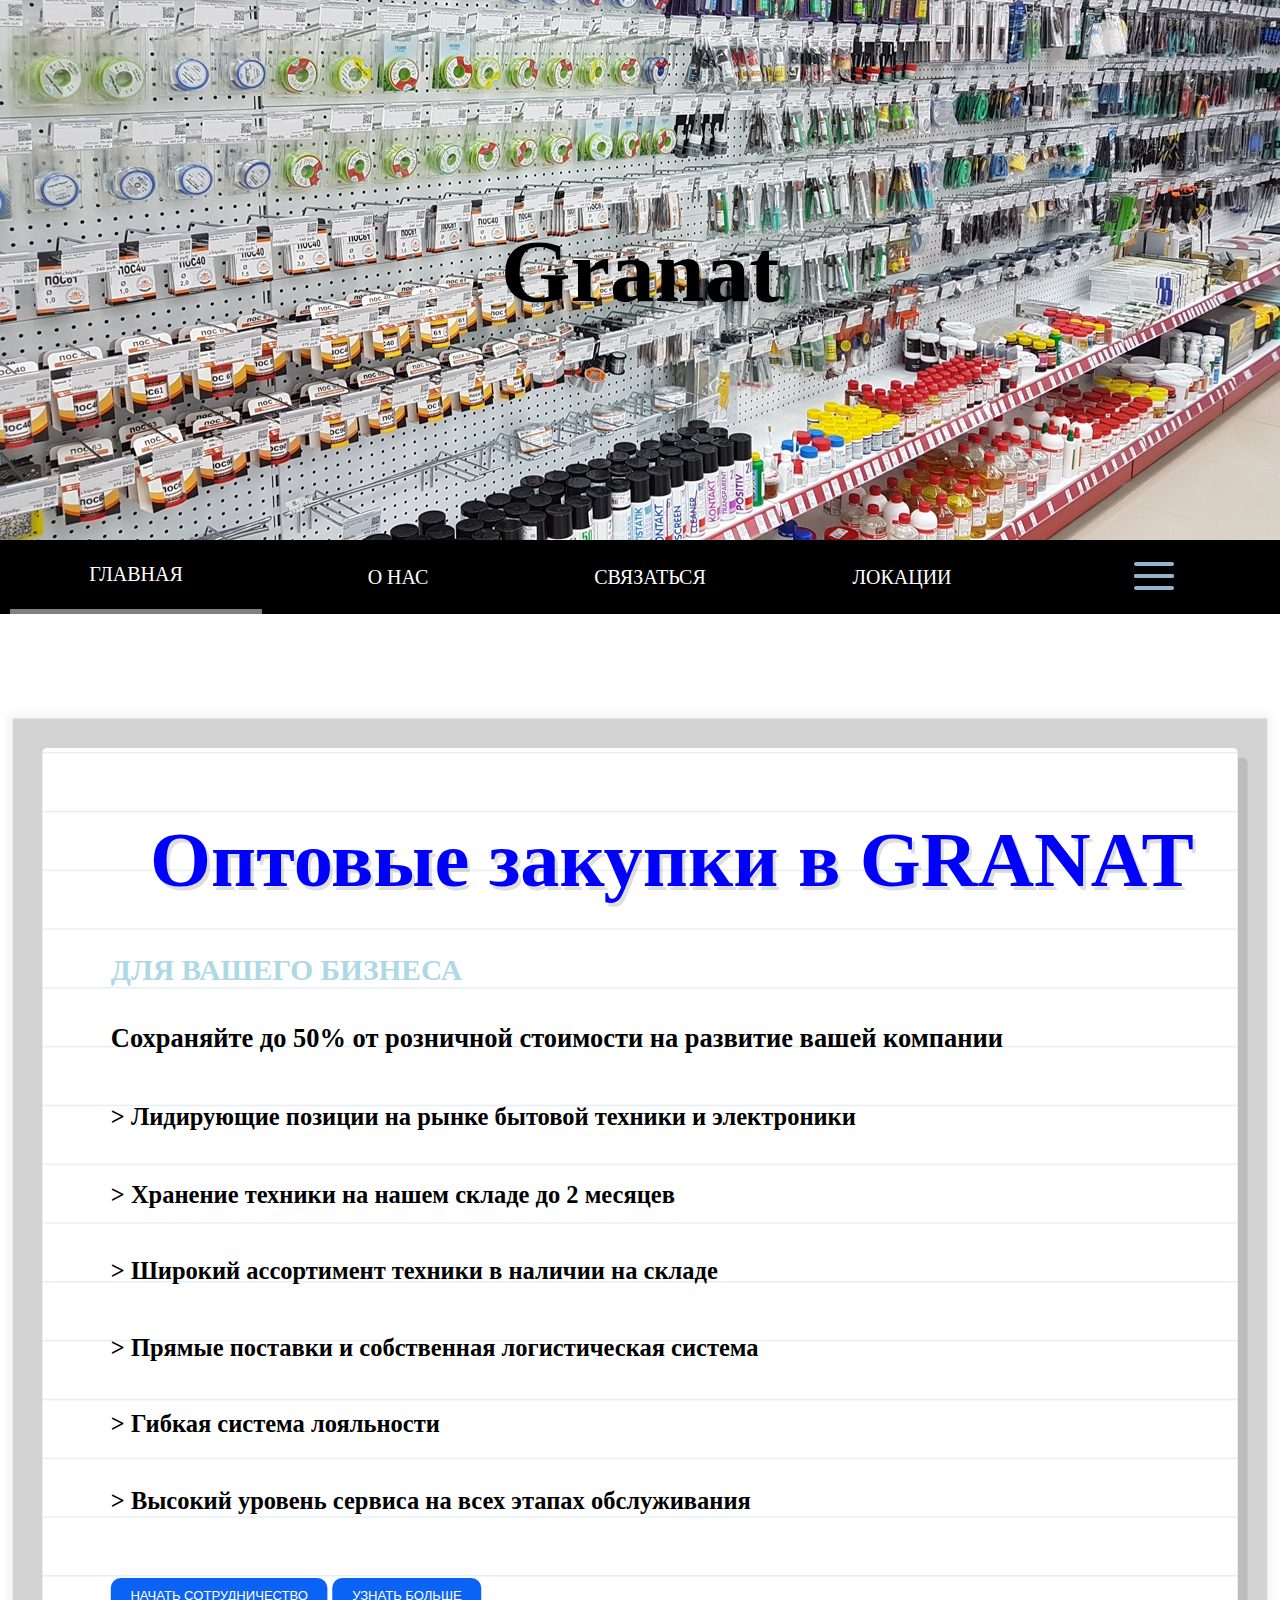
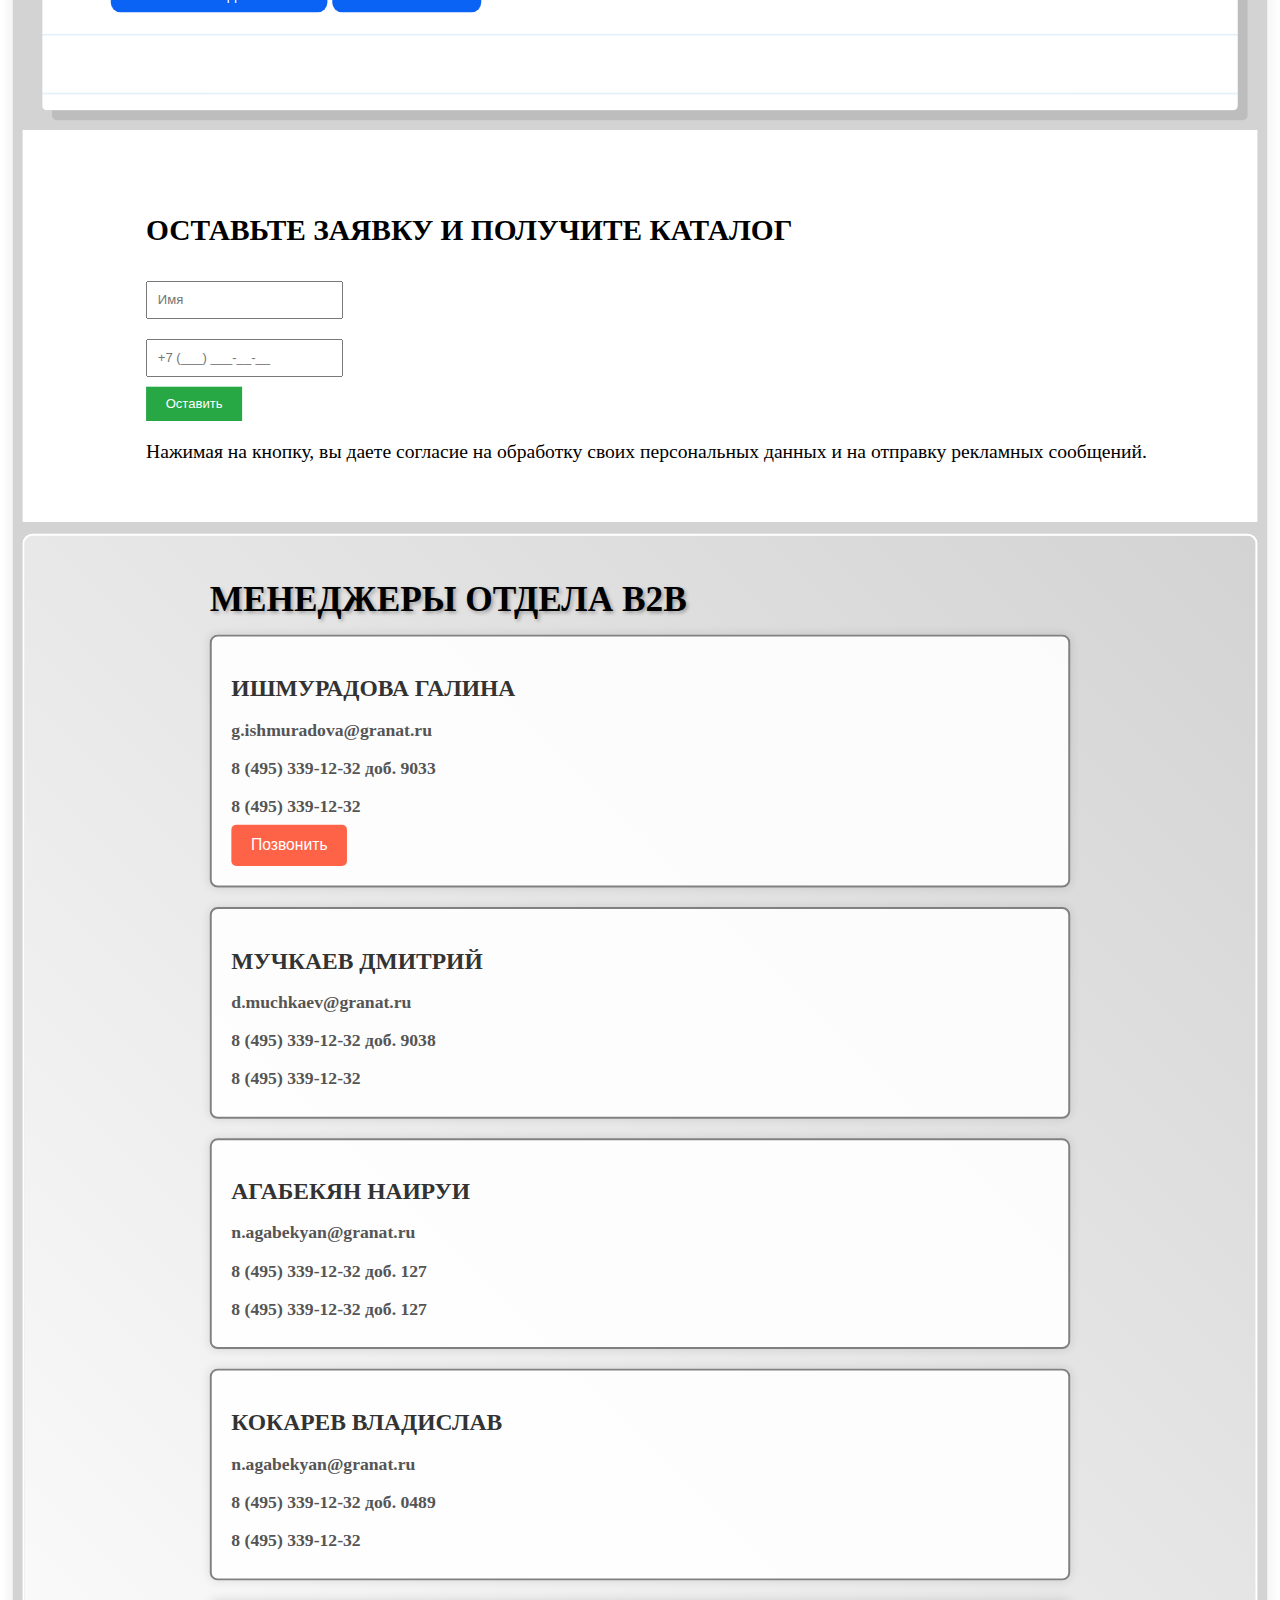
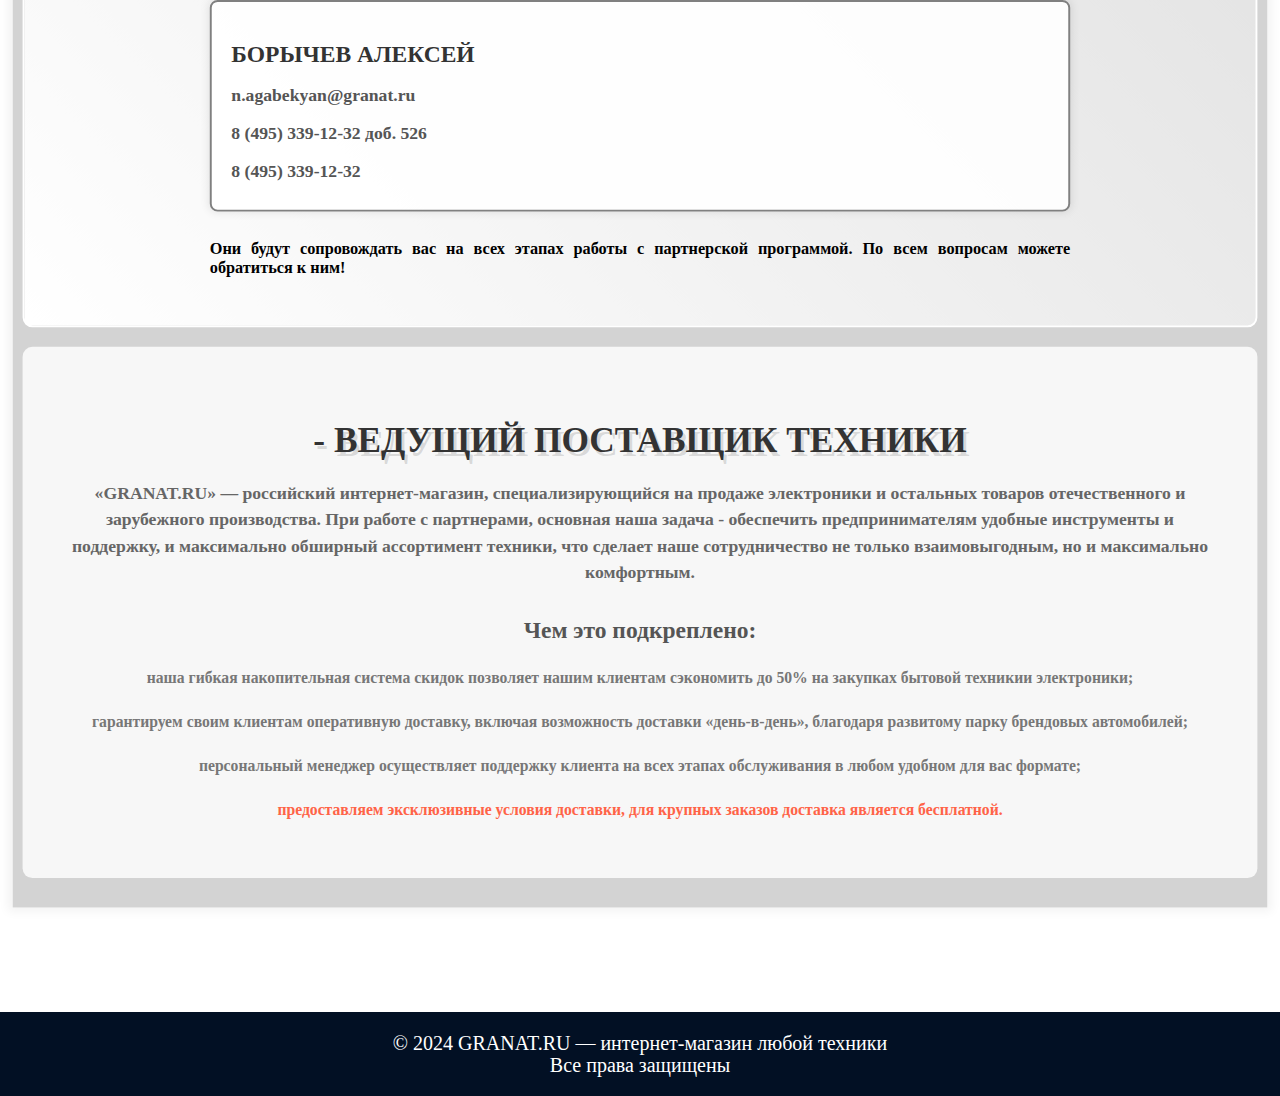
<file: index.html>
<!DOCTYPE html>
<html lang="ru">
<head>
    <meta charset="UTF-8">
    <meta name="viewport" content="width=device-width, initial-scale=1.0">
    <title>Diploma</title>
    <link rel="stylesheet" href="style.css">
    <link rel="icon" href="images/download.jpeg">
    <script src="script.js" defer></script>
</head>
<body>

    

    <header>
        <h1>Granat</h1>
    </header>

    <nav id="main">
        <ul class="flex">
          <li class="logo li"><a href="about/index.html">.GRANAT</a></li>
          <li class="li soso"><a href="#">Главная</a></li>
          <li class="li"><a href="about/index.html">О нас</a></li>
          <li class="li"><a href="communications/index.html">Связаться</a></li>
          <li class="li"><a href="locations/index.html">Локации</a></li>
          <li class="li del">
            <div id="nav-icon3" class="pushmenu">
                <span></span>
                <span></span>
                <span></span>
                <span></span>
              </div>
              
              <nav class="sidebar">
                  <div class="text d-flex p-2">
                      <a href="#tel-modal"> Меню Сайта</a>
                      <div id="nav-icon3" class="pushmenu opened">
                        <span></span>
                        <span></span>
                        <span></span>
                        <span></span>
                      </div>	
                  </div>
                  <div class="menu-main-menu-container">
                      <ul id="menu-main-menu">
                  <li class="current-menu-item"><a href="#" >Главная</a></li>
                  <li class="menu-parent-item"><a href="#">Услуги<i></i></a>
                      <ul class="sub-menu">
                          <li><a href="#banner">Перечень услуг</a></li>
                          <li><a href="#banner-2">Начать сотрудничество</a></li>
                          <li><a href="about/index.html">Узнать больше</a></li>
                      </ul>
                  </li>
                  <li><a href="#contact">Контакты</a></li>
                  <li><a href="#about">Клиентам</a></li>
              </ul>
                  </div>
              </nav>    
              <div class="hidden-overley"></div>
          </li>
        </ul>
    </nav>

    <div class="site-wrap">

        <div class="opt-banner" id="banner">
            <h1 class="zagolovok">Оптовые закупки в GRANAT</h1>
            
            <div class="podd">

                <h2 class="podzag">ДЛЯ ВАШЕГО БИЗНЕСА</h2>

                <h4 class="pod">Сохраняйте до 50% от розничной стоимости на развитие вашей компании</h4>
                <h6 class="par">> Лидирующие позиции на рынке бытовой техники и электроники</h6>
                <h6 class="par">> Хранение техники на нашем складе до 2 месяцев</h6>
                <h6 class="par">> Широкий ассортимент техники в наличии на складе</h6>
                <h6 class="par">> Прямые поставки и собственная логистическая система</h6>
                <h6 class="par">> Гибкая система лояльности</h6>
                <h6 class="par">> Высокий уровень сервиса на всех этапах обслуживания</h6>
    
                <button class="btn-new ">НАЧАТЬ СОТРУДНИЧЕСТВО</button>
                <button class="btn-new ">УЗНАТЬ БОЛЬШЕ</button>

            </div>             
           
        </div>
    
        <div class="second-banner" id="banner-2">
            <h2>ОСТАВЬТЕ ЗАЯВКУ И ПОЛУЧИТЕ КАТАЛОГ</h2>
    
            <div class="field__group">
                <input class="input" type="text" name="name" placeholder="Имя">
            </div>
    
            <div class="field__group">
                <input class="input" type="text" name="phone" placeholder="+7 (___) ___-__-__" required="" maxlength="18">
            </div>
            <button class="regis">Оставить</button>
            <div class="field__group">
                <p>
                    Нажимая на кнопку, вы даете согласие на обработку своих персональных данных и на отправку рекламных сообщений.</p>
            </div>
        </div>
        <div class="free-banner" id="contact">
            <h1>МЕНЕДЖЕРЫ ОТДЕЛА B2B</h1>
            <div class="border">
                
                <h2>ИШМУРАДОВА ГАЛИНА</h2>
                <h3>g.ishmuradova@granat.ru</h3>
                <h3>8 (495) 339-12-32 доб. 9033</h3>
                <h3>8 (495) 339-12-32</h3>
                <button>Позвонить</button>
            </div>
            <div class="border">
                <h2>МУЧКАЕВ ДМИТРИЙ</h2>
                <h3>d.muchkaev@granat.ru</h3>
                <h3>8 (495) 339-12-32 доб. 9038</h3>
                <h3>8 (495) 339-12-32</h3> 
            </div>
            <div class="border">
                <h2>АГАБЕКЯН НАИРУИ</h2>
                <h3>n.agabekyan@granat.ru</h3>
                <h3>8 (495) 339-12-32 доб. 127</h3>
                <h3>8 (495) 339-12-32 доб. 127</h3> 
            </div>
            <div class="border">
                <h2>КОКАРЕВ ВЛАДИСЛАВ</h2>
                <h3>n.agabekyan@granat.ru</h3>
                <h3>8 (495) 339-12-32 доб. 0489</h3>
                <h3>8 (495) 339-12-32</h3> 
            </div>
            <div class="border">
                <h2>БОРЫЧЕВ АЛЕКСЕЙ</h2>
                <h3>n.agabekyan@granat.ru</h3>
                <h3>8 (495) 339-12-32 доб. 526</h3>
                <h3>8 (495) 339-12-32</h3> 
            </div>           
         
            
            <h5>Они будут сопровождать вас на всех этапах работы с партнерской программой.
                По всем вопросам можете обратиться к ним!</h5></div>
        <div class="four-banner" id="about">
    
            <h1>- ВЕДУЩИЙ ПОСТАВЩИК ТЕХНИКИ</h1> 
            <h3>«GRANAT.RU» — российский интернет-магазин, специализирующийся на продаже электроники и остальных товаров отечественного и зарубежного производства. При работе с партнерами, основная наша задача - обеспечить предпринимателям удобные инструменты и поддержку, и максимально обширный ассортимент техники, что сделает наше сотрудничество не только взаимовыгодным, но и максимально комфортным.</h3>
    
            <h4>Чем это подкреплено:</h4>
    
            <h5>наша гибкая накопительная система скидок позволяет нашим клиентам сэкономить до 50% на закупках бытовой техникии электроники;</h5>
    
            <h5>гарантируем своим клиентам оперативную доставку, включая возможность доставки «день-в-день», благодаря развитому парку брендовых автомобилей;</h5>
            <h5>персональный менеджер осуществляет поддержку клиента на всех этапах обслуживания в любом удобном для вас формате;</h5>
            <h5>предоставляем эксклюзивные условия доставки, для крупных заказов доставка является бесплатной.</h5>
    
        </div>
        
    </div>

    
    <footer class="footerr"><p>© 2024 GRANAT.RU — интернет-магазин любой техники</p>
        <p>Все права защищены</p></footer>
    
</body>
</html>
</file>
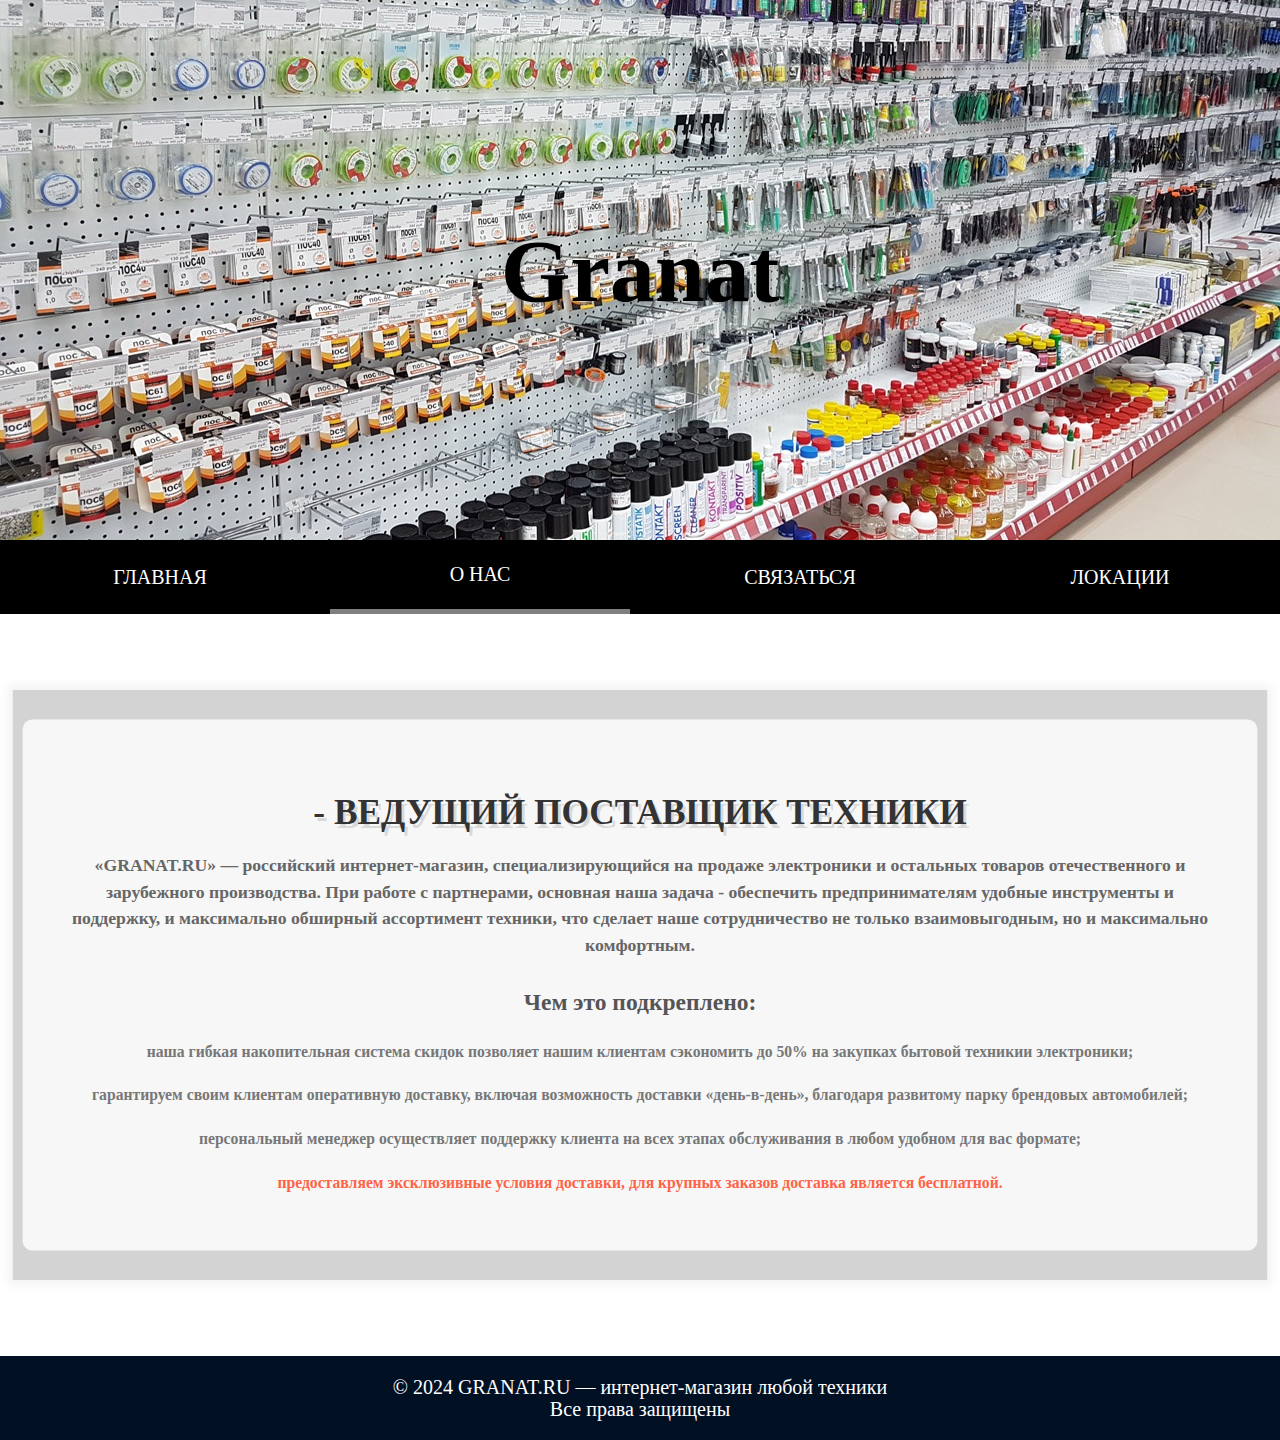
<file: about/index.html>
<!DOCTYPE html>
<html lang="ru">
<head>
    <meta charset="UTF-8">
    <meta name="viewport" content="width=device-width, initial-scale=1.0">
    <title>Diploma</title>
    <link rel="stylesheet" href="../style.css">
    <link rel="icon" href="../images/download.jpeg">
    <script src="script.js" defer></script>
</head>
<body>

    

    <header>
        <h1>Granat</h1>
    </header>

    <nav id="main">
        <ul class="flex">
          <li class="logo li"><a href="#">GRANAT</a></li>
          <li class="li"><a href="../index.html">Главная</a></li>
          <li class="li soso"><a href="#">О нас</a></li>
          <li class="li"><a href="../communications/index.html">Связаться</a></li>
          <li class="li"><a href="../locations/index.html">Локации</a></li>
          
        </ul>
    </nav>
          

    <div class="site-wrap">

        
        <div class="four-banner" id="about">
    
            <h1>- ВЕДУЩИЙ ПОСТАВЩИК ТЕХНИКИ</h1> 
            <h3>«GRANAT.RU» — российский интернет-магазин, специализирующийся на продаже электроники и остальных товаров отечественного и зарубежного производства. При работе с партнерами, основная наша задача - обеспечить предпринимателям удобные инструменты и поддержку, и максимально обширный ассортимент техники, что сделает наше сотрудничество не только взаимовыгодным, но и максимально комфортным.</h3>
    
            <h4>Чем это подкреплено:</h4>
    
            <h5>наша гибкая накопительная система скидок позволяет нашим клиентам сэкономить до 50% на закупках бытовой техникии электроники;</h5>
    
            <h5>гарантируем своим клиентам оперативную доставку, включая возможность доставки «день-в-день», благодаря развитому парку брендовых автомобилей;</h5>
            <h5>персональный менеджер осуществляет поддержку клиента на всех этапах обслуживания в любом удобном для вас формате;</h5>
            <h5>предоставляем эксклюзивные условия доставки, для крупных заказов доставка является бесплатной.</h5>
    
        </div>
        
    </div>

    
    <footer class="footerr"><p>© 2024 GRANAT.RU — интернет-магазин любой техники</p>
        <p>Все права защищены</p></footer>
    
</body>
</html>
</file>
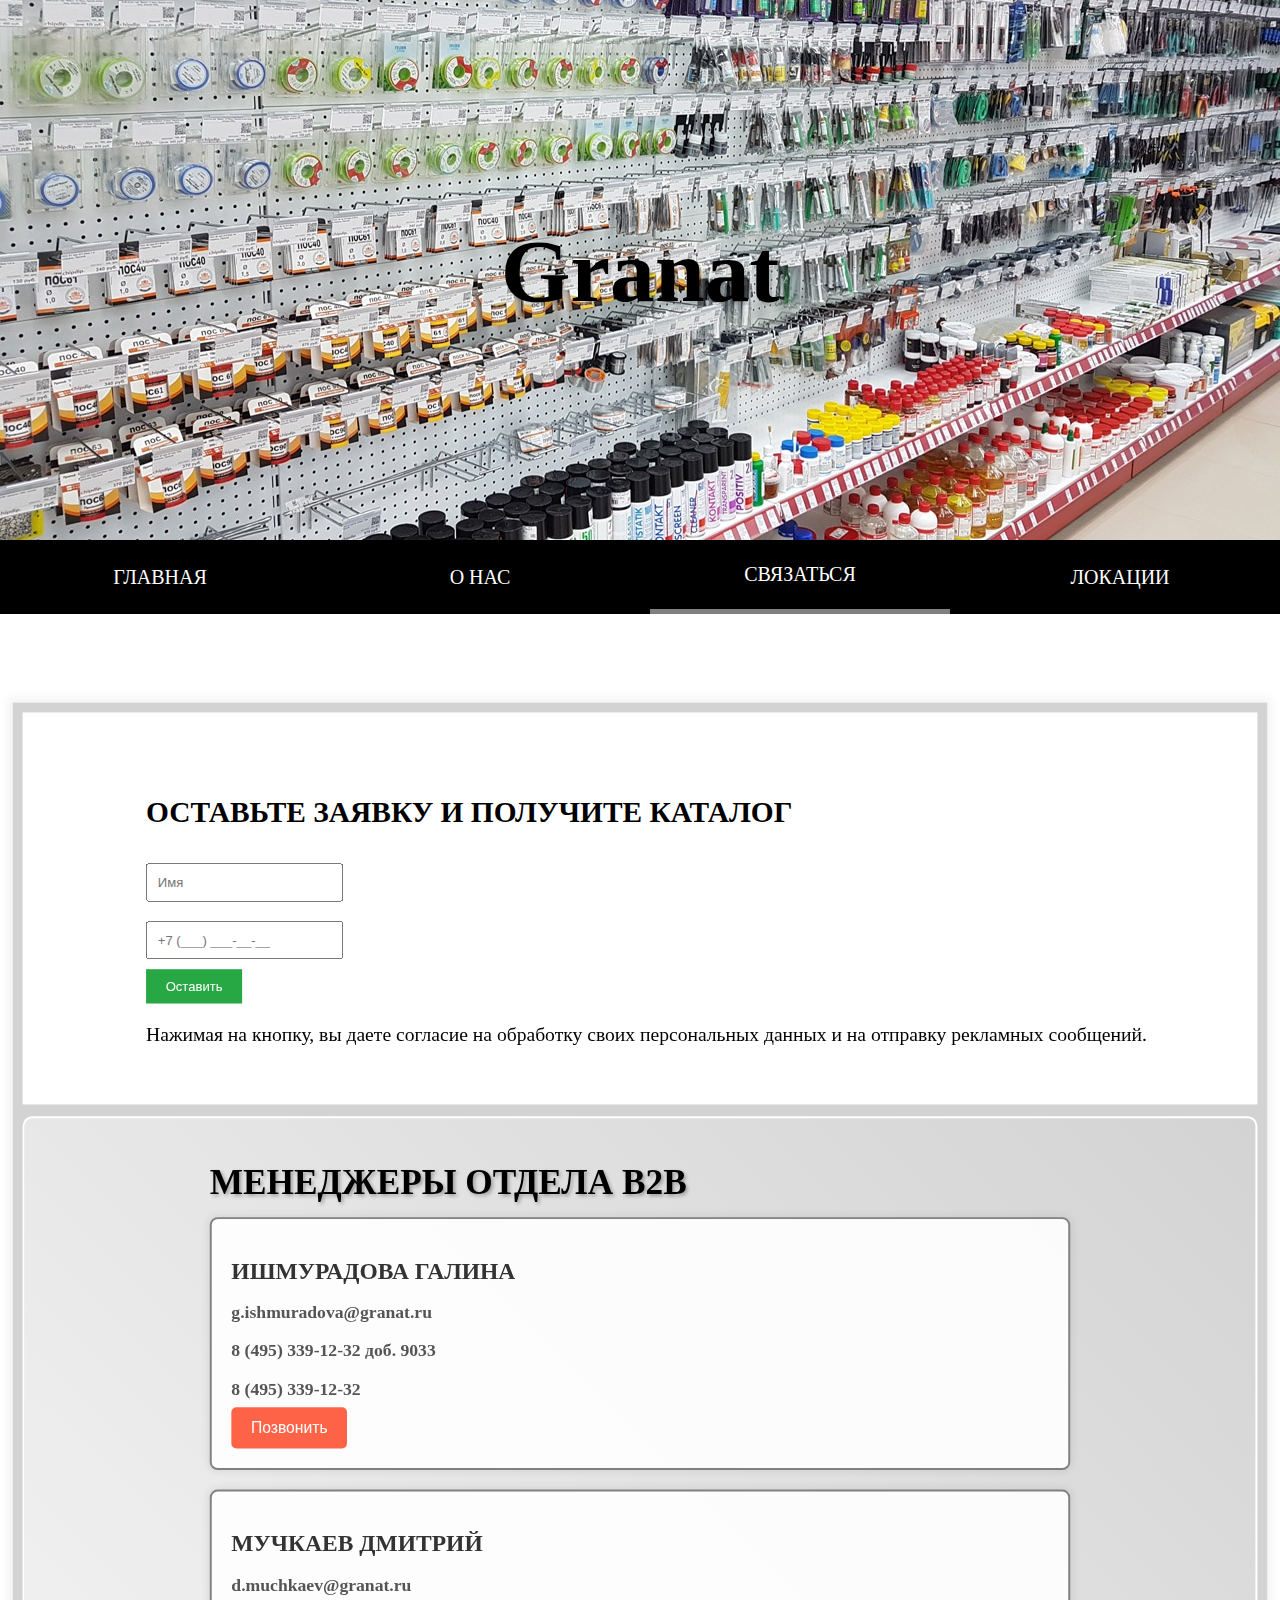
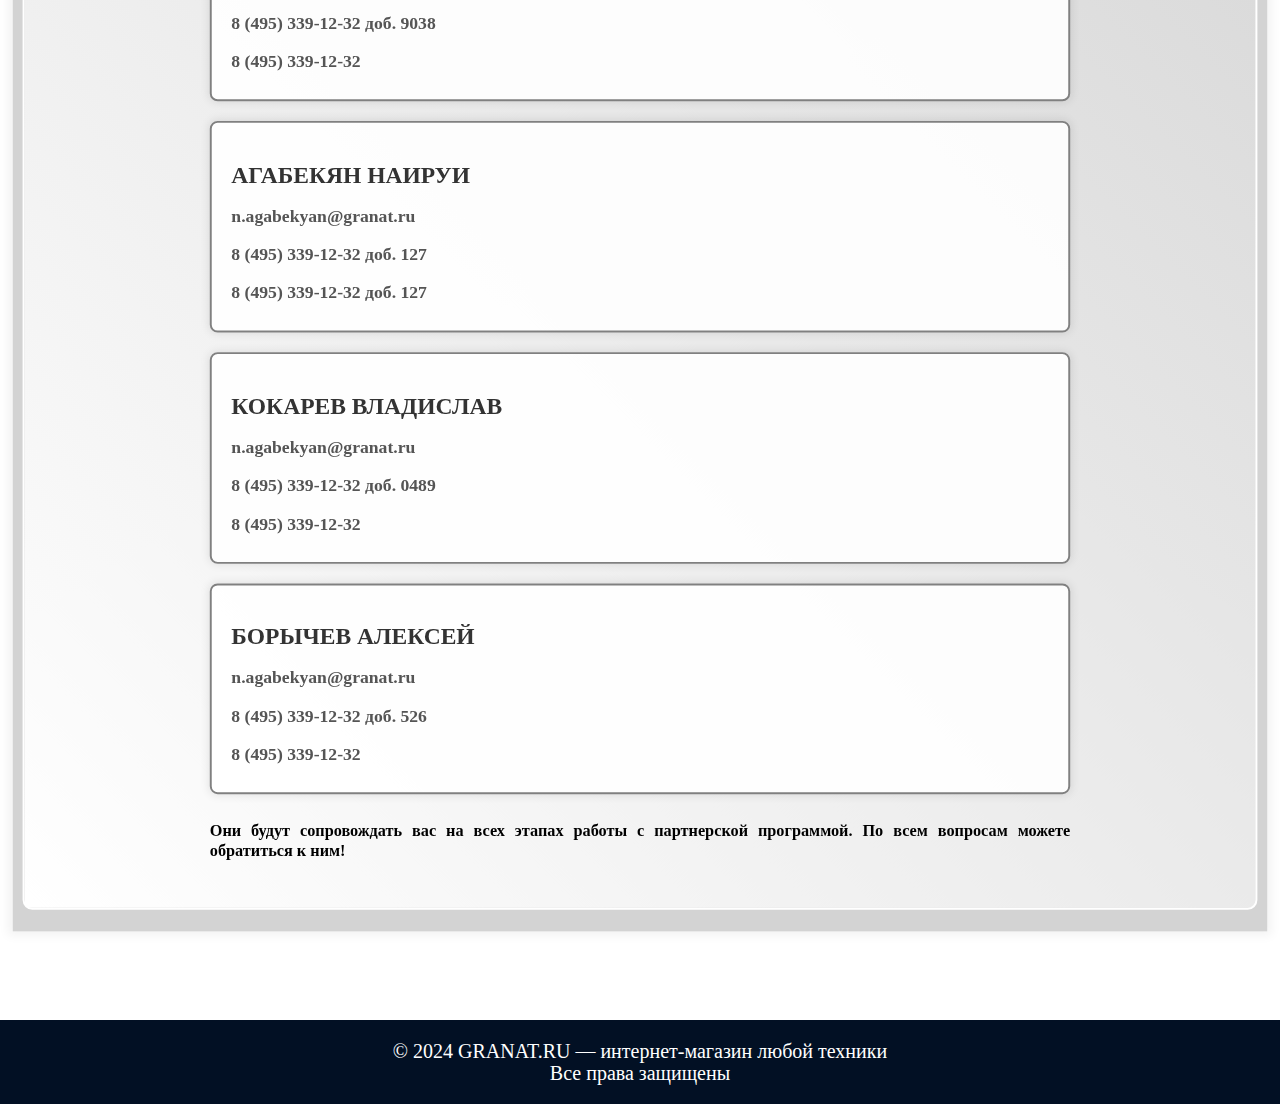
<file: communications/index.html>
<!DOCTYPE html>
<html lang="ru">
<head>
    <meta charset="UTF-8">
    <meta name="viewport" content="width=device-width, initial-scale=1.0">
    <title>Diploma</title>
    <link rel="stylesheet" href="../style.css">
    <link rel="icon" href="../images/download.jpeg">
    <script src="script.js" defer></script>
</head>
<body>

    

    <header>
        <h1>Granat</h1>
    </header>

    <nav id="main">
        <ul class="flex">
          <li class="logo li"><a href="../about/index.html">GRANAT</a></li>
          <li class="li"><a href="../index.html">Главная</a></li>
          <li class="li"><a href="../about/index.html">О нас</a></li>
          <li class="li soso"><a href="#">Связаться</a></li>
          <li class="li"><a href="../locations/index.html">Локации</a></li>
          
        </ul>
    </nav>

    <div class="site-wrap">

        
    
        <div class="second-banner" id="banner-2">
            <h2>ОСТАВЬТЕ ЗАЯВКУ И ПОЛУЧИТЕ КАТАЛОГ</h2>
    
            <div class="field__group">
                <input class="input" type="text" name="name" placeholder="Имя">
            </div>
    
            <div class="field__group">
                <input class="input" type="text" name="phone" placeholder="+7 (___) ___-__-__" required="" maxlength="18">
            </div>
            <button class="regis">Оставить</button>
            <div class="field__group">
                <p>
                    Нажимая на кнопку, вы даете согласие на обработку своих персональных данных и на отправку рекламных сообщений.</p>
            </div>
        </div>
        <div class="free-banner" id="contact">
            <h1>МЕНЕДЖЕРЫ ОТДЕЛА B2B</h1>
            <div class="border">
                
                <h2>ИШМУРАДОВА ГАЛИНА</h2>
                <h3>g.ishmuradova@granat.ru</h3>
                <h3>8 (495) 339-12-32 доб. 9033</h3>
                <h3>8 (495) 339-12-32</h3>
                <button>Позвонить</button>
            </div>
            <div class="border">
                <h2>МУЧКАЕВ ДМИТРИЙ</h2>
                <h3>d.muchkaev@granat.ru</h3>
                <h3>8 (495) 339-12-32 доб. 9038</h3>
                <h3>8 (495) 339-12-32</h3> 
            </div>
            <div class="border">
                <h2>АГАБЕКЯН НАИРУИ</h2>
                <h3>n.agabekyan@granat.ru</h3>
                <h3>8 (495) 339-12-32 доб. 127</h3>
                <h3>8 (495) 339-12-32 доб. 127</h3> 
            </div>
            <div class="border">
                <h2>КОКАРЕВ ВЛАДИСЛАВ</h2>
                <h3>n.agabekyan@granat.ru</h3>
                <h3>8 (495) 339-12-32 доб. 0489</h3>
                <h3>8 (495) 339-12-32</h3> 
            </div>
            <div class="border">
                <h2>БОРЫЧЕВ АЛЕКСЕЙ</h2>
                <h3>n.agabekyan@granat.ru</h3>
                <h3>8 (495) 339-12-32 доб. 526</h3>
                <h3>8 (495) 339-12-32</h3> 
            </div>           
         
            
            <h5>Они будут сопровождать вас на всех этапах работы с партнерской программой.
                По всем вопросам можете обратиться к ним!</h5></div>
        

    </div>
    
    <footer class="footerr"><p>© 2024 GRANAT.RU — интернет-магазин любой техники</p>
        <p>Все права защищены</p></footer>
    
</body>
</html>
</file>
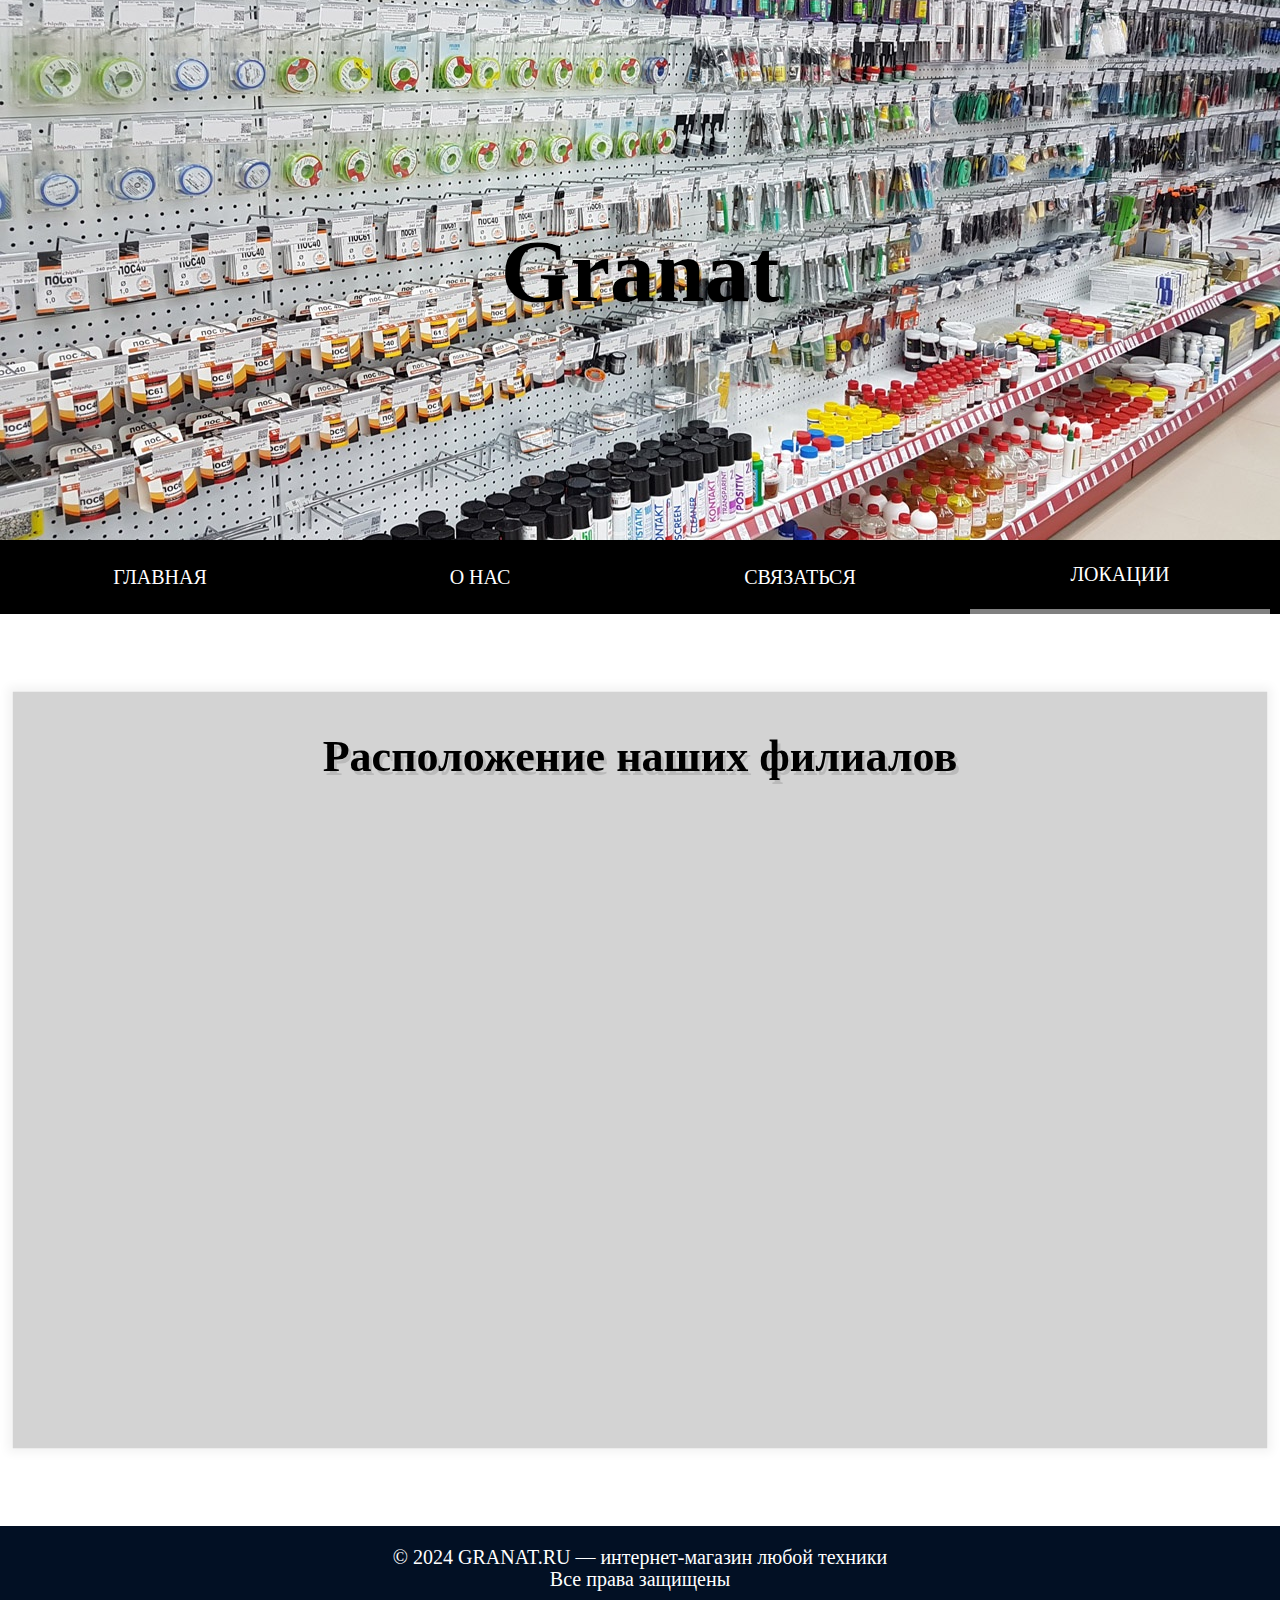
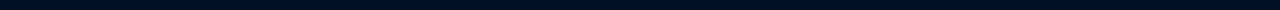
<file: locations/index.html>
<!DOCTYPE html>
<html lang="ru">
<head>
    <meta charset="UTF-8">
    <meta name="viewport" content="width=device-width, initial-scale=1.0">
    <title>Diploma</title>
    <link rel="stylesheet" href="../style.css">
    <link rel="stylesheet" href="style.css">
    <link rel="icon" href="../images/download.jpeg">
    <script src="script.js" defer></script>
</head>
<body>

    

    <header>
        <h1>Granat</h1>
    </header>

    <nav id="main">
        <ul class="flex">
          <li class="logo li"><a href="../about/index.html">GRANAT</a></li>
          <li class="li"><a href="../index.html">Главная</a></li>
          <li class="li"><a href="../about/index.html">О нас</a></li>
          <li class="li "><a href="../communications/index.html">Связаться</a></li>
          <li class="li soso"><a href="#">Локации</a></li>
          
        </ul>
    </nav>

    <div class="site-wrap">

        <div class="container">
            <h1 class="h1">Расположение наших филиалов</h1>
            <iframe src="https://www.google.com/maps/embed?pb=!1m18!1m12!1m3!1d2819.4636979749016!2d38.97597917632672!3d45.035811361919485!2m3!1f0!2f0!3f0!3m2!1i1024!2i768!4f13.1!3m3!1m2!1s0x40f04f99c9315dfb%3A0x31d651f565cff4a5!2z0JTRgNCw0LzRgtC10LDRgtGA!5e0!3m2!1sru!2sru!4v1706452847476!5m2!1sru!2sru" width="600" height="450" style="border:0;" allowfullscreen="" loading="lazy" referrerpolicy="no-referrer-when-downgrade"></iframe>
        </div>
    </div>
        
    
    <footer class="footerr"><p>© 2024 GRANAT.RU — интернет-магазин любой техники</p>
        <p>Все права защищены</p></footer>
    
</body>
</html>
</file>
<file: style.css>
html {
  box-sizing: border-box;
  background: white;
  font-family: 'helvetica neue';
  font-size: 20px;
  font-weight: 200;
}

body {
  margin: 0;
}

*, *:before, *:after {
  box-sizing: inherit;
}

.site-wrap {
  max-width: 1700px;
  margin: 70px auto;
  background: white;
  padding: 10px;
  text-align: justify;
  box-shadow: 0 0 10px 5px rgba(0, 0, 0, 0.05);
  transform: scale(0.98);
  transition: transform 0.5s;
}

body.fixed-nav .site-wrap {
  transform: scale(1);
}

header {
  text-align: center;
  height: 60vh;
  background: url(images/fon.jpg) bottom center no-repeat;
  background-size: cover;
  display: flex;
  align-items: center;
  justify-content: center;
}

h1 {
  color: black;
  font-size: 7vw;
  text-shadow: 3px 4px 0 rgba(90, 89, 89, 0.2);
}

nav {
  background: black;
  top: 0;
  width: 100%;
  transition:all 0.5s;
  position: relative;
  z-index: 1;
}

body.fixed-nav nav {
  position: fixed;
  box-shadow: 0 5px 0 rgba(0,0,0,0.1);
}

.flex {
  margin: 0;
  padding: 0;
  list-style: none;
  display: flex;
}

.li {
  flex: 1;
  text-align: center;
  display: flex;
  justify-content: center;
  align-items: center;
}

li.logo {
  max-width: 0;
  overflow: hidden;
  background: white;
  transition: all 0.5s;
  font-weight: 600;
  font-size: 30px;
}

li.logo a {
  color: black;
}

.fixed-nav li.logo {
  max-width: 500px;
}

nav a {
  text-decoration: none;
  padding: 20px;
  display: inline-block;
  color: white;
  transition: all 0.2s;
  text-transform: uppercase;
}

img {
  width: 400;
  height: 400;
}

.opt-banner {
  background-color: #7DA0CA;
  margin: 50px ;
  background: #7DA0CA;
  border-radius: 5px;
  box-shadow: 10px 10px 0 rgba(0,0,0,0.1);
  padding: 1rem 2rem 1rem 5rem;
  background: -webkit-gradient(linear, 0 0, 0 100%, from(#d9eaf3), color-stop(4%, #fff)) 0 4px;
  background-size: 100% 3rem;
  position: inherit;
  text-align: left;
  line-height: 1rem;
}

.zagolovok {
  line-height: 1rem;
  font-size: 80px;
  color: blue;
  margin-left: 110px;
  margin-right: 50px;
}

.podzag {
  line-height: 2rem;
  color: lightblue;
  font-size: 50px;
}

.pod {
   font-size: 30px;
}

.par {
  font-size: 25px;
}

.podd {
  margin-left: 190px;
  align-items: center;
  justify-content: center;
  line-height: 0.1rem
}

.btn-new {
  border-radius: 10px;
  color: white;
  transition: .2s linear;
  background: #0B63F6;
  padding: 10px 20px;
  margin-top: 10px;
  margin-bottom: 80px;
  border: none;
  cursor: pointer;
}

.btn-new:hover {
  box-shadow: 0 0 0 2px white, 0 0 0 4px #3C82F8;
}

.site-wrap {
  background: lightgrey;
}

.second-banner {
  background: white;
  padding: 20px;
  padding-top: 60px;
  padding-bottom: 40px;
  padding-left: 10%;
  margin-bottom: 12px;
}

/* Стили для баннера с менеджерами B2B */
.free-banner {
  background: linear-gradient(45deg, white, lightgrey);
  padding: 20px;
  padding-left: 15%;
  padding-right: 15%;
  margin-bottom: 12px;
  color: black;
  border-radius: 10px;
  border: 2px solid white;
}

/* Стили для главного заголовка */
.free-banner h1 {
  font-size: 36px;
  margin-bottom: 15px;
  text-shadow: 2px 2px 4px rgba(0, 0, 0, 0.3);
}

/* Стили для контейнера с менеджером */
.border {
  background-color: rgba(255, 255, 255, 0.9);
  box-shadow: 0 0 10px rgba(0, 0, 0, 0.1);
  border-radius: 8px;
  padding: 20px;
  margin-bottom: 20px;
}

/* Стили для имен и должностей менеджеров */
.border h2 {
  font-size: 24px;
  margin-bottom: 10px;
  color: #333;
}

.border h3 {
  font-size: 18px;
  margin-bottom: 8px;
  color: #555;
}

/* Стили для контактных данных */
.border h3 a {
  color: #FF6347;
  text-decoration: none;
  transition: color 0.3s ease;
}

/* Стили для кнопок внутри контейнера */
.border button {
  background-color: #FF6347;
  color: #fff;
  padding: 12px 20px;
  border: none;
  cursor: pointer;
  font-size: 16px;
  border-radius: 5px;
  transition: background-color 0.3s ease;
}

/* Стили при наведении на кнопку */
.border button:hover {
  background-color: #DAA520;
}

/* Стили для блока с информацией */
.four-banner {
  background-color: #f7f7f7;
  padding: 50px;
  text-align: center;
  margin: 20px 0;
  border-radius: 10px;
}

/* Стили для заголовка */
.four-banner h1 {
  font-size: 36px;
  color: #333;
  margin-bottom: 20px;
}

/* Стили для основного текста */
.four-banner h3 {
  font-size: 18px;
  color: #666;
  line-height: 1.5;
  margin-bottom: 20px;
}

/* Стили для подзаголовка */
.four-banner h4 {
  font-size: 24px;
  color: #555;
  margin-bottom: 15px;
}

/* Стили для списков */
.four-banner h5 {
  font-size: 16px;
  color: #777;
  margin-bottom: 10px;
}

/* Стили для акцентирования условий доставки */
.four-banner h5:last-child {
  color: #FF6347;
  font-weight: bold;
}

/* Стили для выделения важного текста */
.four-banner strong {
  color: #FF6347;
}

input.input {
  padding: 10px;
  margin: 10px 0;
}

.regis {
  background-color: #28a745;
  color: #fff;
  padding: 10px 20px;
  border: none;
  cursor: pointer;
}

.border {
  border: 2px solid gray;
}

.footerr {
  background: #021024;
  color: white;
  text-align: center;
  padding: 10px;
  line-height: 0.1rem;
}

.soso {
  align-items: center;
  border-bottom: 5px solid gray;
  max-width: 300px;
  margin-left: 10px;
  margin-right: 10px;
}

@media screen and (min-width: 200px) and (max-width: 500px) {
  
  .opt-banner {
    padding: 1rem;
    line-height: 1rem;
    margin: 20px;
    
  }
  
  .zagolovok {
    font-size: 40px;
    margin-left: 0px;
    margin-right: 10px;
    line-height: 2rem;
    padding: 10px;
  }
  
  .podd {
    margin-left: 10px;
    line-height: 1rem;
  }

  .pod {
    font-size: 27px;
    line-height: 1.3rem;
  }
  
  .podzag {
    font-size: 30px;
    line-height: 2rem;
  }
  
  .par {
    font-size: 20px;
  }
  
  .btn-new {
    margin-bottom: 20px;
  }

  .footerr {
    line-height: 0.8rem;
  }

  .flex li {
    font-size: 10px;
    margin: 0;
    padding: 0;
    list-style: none;
    display: flex;
  }

  header h1 {
    font-size: 90px;
  }

  #nav-icon3 span {
    width: 20%;
    height: 1px;
  }

  .pushmenu {
    width: 20px;
    height: 1px;
  }

  .fixed-nav li.logo {
    max-width: 0px;
  }
}

/* Адаптивный дизайн для мобильных устройств */
@media screen and (min-width: 501px) and (max-width: 767px) {
  .opt-banner {
    padding: 1rem;
    line-height: 1rem;
    margin: 20px;
    
  }
  
  .zagolovok {
    font-size: 40px;
    margin-left: 0px;
    margin-right: 10px;
    line-height: 2rem;
    padding: 10px;
  }
  
  .podd {
    margin-left: 10px;
    line-height: 1rem;
  }

  .pod {
    font-size: 27px;
    line-height: 1.3rem;
  }
  
  .podzag {
    font-size: 30px;
    line-height: 2rem;
  }
  
  .par {
    font-size: 20px;
  }
  
  .btn-new {
    margin-bottom: 20px;
  }

  .footerr {
    line-height: 0.8rem;
  }

  .flex li{
    font-size: 15px;
    margin: 0;
    padding: 0;
    list-style: none;
    display: flex;
  }

  header h1 {
    font-size: 90px;
  }

  #nav-icon3 span {
    width: 20%;
    height: 1px;
  }

  .pushmenu {
    width: 20px;
    height: 1px;
  }

  .fixed-nav li.logo {
    max-width: 700px;
  }

}

/* Адаптивный дизайн для планшетов */
@media screen and (min-width: 768px) and (max-width: 1023px) {
  /* Добавьте стили для планшетов здесь */
  .opt-banner {
    padding: 1rem;
    line-height: 1rem;
    margin: 20px;
  }

  .zagolovok {
    font-size: 80px;
    margin-left: 80px;
    margin-right: 10px;
    line-height: 3rem;
    padding: 10px;
  }

  .podd {
    margin-left: 50px;
    line-height: 1rem;
  }

  .pod {
    font-size: 27px;
    line-height: 1.3rem;
  }
  
  .podzag {
    font-size: 30px;
    line-height: 2rem;
  }

  .flex li{
    font-size: 20px;
    margin: 0;
    padding: 0;
    list-style: none;
    display: flex;
  }

  
}

/* Адаптивный дизайн для десктопов */
@media screen and (min-width: 1024px) {
  /* Добавьте стили для десктопов здесь */

  .opt-banner {
    padding: 1rem;
    line-height: 1rem;
    margin: 20px;
  }

  .zagolovok {
    font-size: 80px;
    margin-left: 80px;
    margin-right: 10px;
    line-height: 3rem;
    padding: 10px;
  }

  .podd {
    margin-left: 50px;
    line-height: 1rem;
  }

  .pod {
    font-size: 27px;
    line-height: 1.3rem;
  }
  
  .podzag {
    font-size: 30px;
    line-height: 2rem;
  }

}
/*menu button*/


  #nav-icon3 {
    width: 40px;
    height: 30px;
    position: relative;
    -webkit-transform: rotate(0deg);
    -moz-transform: rotate(0deg);
    -o-transform: rotate(0deg);
    transform: rotate(0deg);
    -webkit-transition: .5s ease-in-out;
    -moz-transition: .5s ease-in-out;
    -o-transition: .5s ease-in-out;
    transition: .5s ease-in-out;
    cursor: pointer;
  }
  #nav-icon3 span {
    display: block;
    position: absolute;
    height: 4px;
    width: 100%;
    background: #90b5cc;
    border-radius: 3px;
    opacity: 1;
    left: 0;
    -webkit-transform: rotate(0deg);
    -moz-transform: rotate(0deg);
    -o-transform: rotate(0deg);
    transform: rotate(0deg);
    -webkit-transition: .25s ease-in-out;
    -moz-transition: .25s ease-in-out;
    -o-transition: .25s ease-in-out;
    transition: .25s ease-in-out;
  }
  #nav-icon3 span:nth-child(1) {
    top: 0px;
  }
  #nav-icon3 span:nth-child(2),#nav-icon3 span:nth-child(3) {
    top: 12px;
  }
  #nav-icon3 span:nth-child(4) {
    top: 24px;
  }
  #nav-icon3.open span:nth-child(1),#nav-icon3.opened span:nth-child(1) {
    top: 12px;
    width: 0%;
    left: 50%;
  }
  #nav-icon3.open span:nth-child(2),#nav-icon3.opened span:nth-child(2) {
    -webkit-transform: rotate(45deg);
    -moz-transform: rotate(45deg);
    -o-transform: rotate(45deg);
    transform: rotate(45deg);
  }
  #nav-icon3.open span:nth-child(3),#nav-icon3.opened span:nth-child(3) {
    -webkit-transform: rotate(-45deg);
    -moz-transform: rotate(-45deg);
    -o-transform: rotate(-45deg);
    transform: rotate(-45deg);
  }
  #nav-icon3.open span:nth-child(4),#nav-icon3.opened span:nth-child(4) {
    top: 12px;
    width: 0%;
    left: 50%;
  }
  
  .sidebar #nav-icon3 span {background: #fff;}
  
  body.sidebar-opened {overflow:hidden;}
  .hidden-overley {
      position: fixed;
      top: 0;
      left: 0;
      z-index: 99;
      background: #000000;
      opacity:0;
      width:0;
      height:0;
      transition: opacity 1s;
  }
  .hidden-overley.show {
      height: 100%;
      width: 100%;
      opacity:0.5;
      transition: opacity 1s;
  }
  .sidebar{
    position: fixed;
    z-index:100;
    width: 300px;
    height: 100%;
    right: -300px;
    top:0;
    background: #fff;
    transition: right 0.4s ease;
    overflow: auto;
  }
  .sidebar .d-flex.p-2 {display:-webkit-box;display:flex;padding: 10px!important;}
  .sidebar .text{
    color: white;
    font-size: 18px;
    font-weight: 600;
    line-height: inherit;
    text-align: center;
    background: #90b5cc;
    letter-spacing: 1px;
    -webkit-box-pack: justify;    -ms-flex-pack: justify;    justify-content: space-between; -webkit-box-align: center;    -ms-flex-align: center;    align-items: center;
  }
  .sidebar .side-tel {font-size:0.8rem;}
  .sidebar .text a {color: white;}
  
  .sidebar.show{
    right: 0px;
  }
  .sidebar ul{
    background: none;
    height: auto;
    width: 100%;
    list-style: none;
        margin: 0;
        padding:0;
  }
  .sidebar ul li{
    line-height: 60px;
    border-top: 1px solid #eee;
    margin: 0;
  }
  .sidebar ul li:last-child{
    border-bottom: 1px solid rgba(255,255,255,0.05);
  }
  .sidebar ul li a{
    box-sizing:border-box;    
    position: relative;
    color: #757575;
    text-decoration: none;
    font-size: 18px;
    padding-left: 30px;
    font-weight: 500;
    display: block;
    width: 100%;
    border-left: 3px solid #eee;
  }
  .sidebar ul li.current-menu-item a{
      color: #90b5cc;
      background: #F5F5F5;
      border-left-color: #90b5cc;
  }
  .sidebar ul li a:hover{
      cursor:pointer;
      background: #F5F5F5;
      border-left-color: #2196F3;
  }
  .sidebar ul ul{
    position: static;
    display: none;
  }
  .sidebar ul .sub-menu.show{
    display: block;
  }
  
  .sidebar ul ul li{
    line-height: 42px;
    border-top: none;
  }
  .sidebar ul ul li a{
    font-size: 17px;
    color: #333;
    padding-left: 40px;
  }
  .sidebar ul li.current-menu-item ul li a{
    color: #333;
    background: #f9f9f9;
    border-left-color: transparent;
  }
  .sidebar ul li ul li.current-menu-item a {color:#2196F3;}
  .sidebar ul ul li a:hover{
    color: #333!important;
    background: #F5F5F5!important;
  }
  .sidebar ul li a i:before {display:none;}
  .sidebar ul li.menu-parent-item a i:before{
    content: '';
    position: absolute;
    top: 50%;
    right: 20px;
    transform: translateY(-50%);
    font-size: 22px;
    transition: transform 0.4s;
    width: 20px;
    height: 20px;
    background-repeat:no-repeat; 
    background-position: 0 0;
    background-image: url("data:image/svg+xml;charset=UTF-8,%3c?xml version='1.0' encoding='iso-8859-1'?%3e%3csvg version='1.1' id='Layer_1' xmlns='http://www.w3.org/2000/svg' xmlns:xlink='http://www.w3.org/1999/xlink' x='0px' y='0px' viewBox='0 0 512.011 512.011' style='enable-background:new 0 0 512.011 512.011;' xml:space='preserve'%3e%3cg%3e%3cg%3e%3cpath d='M505.755,123.592c-8.341-8.341-21.824-8.341-30.165,0L256.005,343.176L36.421,123.592c-8.341-8.341-21.824-8.341-30.165,0 s-8.341,21.824,0,30.165l234.667,234.667c4.16,4.16,9.621,6.251,15.083,6.251c5.462,0,10.923-2.091,15.083-6.251l234.667-234.667 C514.096,145.416,514.096,131.933,505.755,123.592z'/%3e%3c/g%3e%3c/g%3e%3c/svg%3e");
    background-size: contain;
    display: block;
  }
  .sidebar ul ul a i:before {display:none !important;}
  .sidebar ul li a i.rotate:before{
    transform: translateY(-50%) rotate(-180deg);
  }
</file>
<file: locations/style.css>
* {

    box-sizing: border-box;
}

.container {
    width: 100%;
    height: 100%;
    display: flex;
    justify-content: center;
    align-items: center;
    flex-direction: column;
    margin-bottom: 100px;
}

.h1 {
    font-size: 45px;
    margin-bottom: 30px;
}

iframe {
    width: 80vw;
    height: 60vh;
}
</file>
